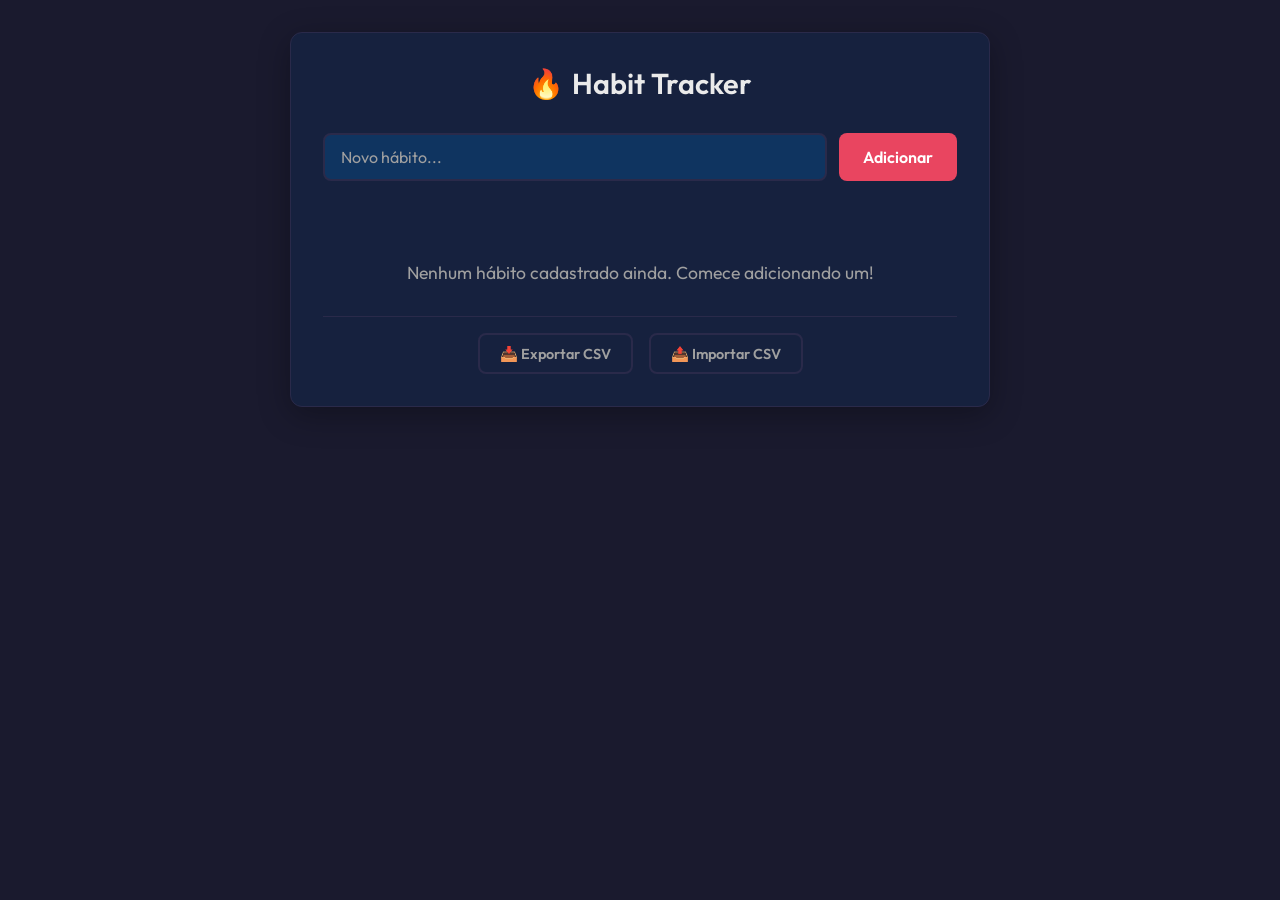
<file: 01-habit-tracker/index.html>
<!DOCTYPE html>
<!DOCTYPE html>
<html lang="pt-BR">
<head>
  <meta charset="UTF-8">
  <meta name="viewport" content="width=device-width, initial-scale=1.0">
  <title>Habit Tracker</title>
  <link rel="preconnect" href="https://fonts.googleapis.com">
  <link rel="preconnect" href="https://fonts.gstatic.com" crossorigin>
  <link href="https://fonts.googleapis.com/css2?family=Outfit:wght@400;600;700&display=swap" rel="stylesheet">
  <style>
    * {
      margin: 0;
      padding: 0;
      box-sizing: border-box;
    }

    body {
      font-family: 'Outfit', sans-serif;
      background-color: #1a1a2e;
      color: #eaeaea;
      min-height: 100vh;
      padding: 2rem 1rem;
    }

    .container {
      max-width: 700px;
      margin: 0 auto;
    }

    .card {
      background: #16213e;
      border-radius: 12px;
      padding: 2rem;
      box-shadow: 0 8px 32px rgba(0, 0, 0, 0.3);
      border: 1px solid #2a2a4a;
    }

    header {
      text-align: center;
      margin-bottom: 2rem;
    }

    header h1 {
      font-size: 1.8rem;
      font-weight: 600;
      display: flex;
      align-items: center;
      justify-content: center;
      gap: 0.5rem;
    }

    header h1::before {
      content: "🔥";
    }

    .add-habit-form {
      display: flex;
      gap: 0.75rem;
      margin-bottom: 1.5rem;
    }

    .add-habit-form input {
      flex: 1;
      padding: 0.75rem 1rem;
      border: 2px solid #2a2a4a;
      border-radius: 8px;
      background: #0f3460;
      color: #eaeaea;
      font-family: inherit;
      font-size: 1rem;
      outline: none;
      transition: border-color 0.2s ease;
    }

    .add-habit-form input:focus {
      border-color: #e94560;
    }

    .add-habit-form input::placeholder {
      color: #a0a0a0;
    }

    .add-habit-form button {
      padding: 0.75rem 1.5rem;
      background: #e94560;
      color: #fff;
      border: none;
      border-radius: 8px;
      font-family: inherit;
      font-size: 1rem;
      font-weight: 600;
      cursor: pointer;
      transition: transform 0.2s ease, background-color 0.2s ease;
    }

    .add-habit-form button:hover {
      background: #d63850;
      transform: scale(1.02);
    }

    .progress-bar-container {
      margin-bottom: 1.5rem;
      padding: 1rem;
      background: #0f3460;
      border-radius: 10px;
    }

    .progress-bar-label {
      display: flex;
      justify-content: space-between;
      margin-bottom: 0.5rem;
      font-size: 0.9rem;
    }

    .progress-bar-label span:first-child {
      color: #a0a0a0;
    }

    .progress-bar {
      height: 12px;
      background: #16213e;
      border-radius: 6px;
      overflow: hidden;
    }

    .progress-bar-fill {
      height: 100%;
      background: #e94560;
      border-radius: 6px;
      transition: width 0.3s ease, background-color 0.3s ease;
    }

    .progress-bar-fill.warning {
      background: #f39c12;
    }

    .progress-bar-fill.complete {
      background: #00d9a5;
    }

    .parabens {
      color: #00d9a5;
      font-weight: 700;
      animation: pulse 1s ease-in-out infinite;
    }

    @keyframes pulse {
      0%, 100% { opacity: 1; }
      50% { opacity: 0.6; }
    }

    .habit-list {
      display: flex;
      flex-direction: column;
      gap: 1rem;
      margin-bottom: 1.5rem;
    }

    .habit-card {
      background: #0f3460;
      border-radius: 10px;
      padding: 1.25rem;
      transition: transform 0.2s ease, box-shadow 0.2s ease;
    }

    .habit-card:hover {
      transform: translateY(-2px);
      box-shadow: 0 4px 16px rgba(0, 0, 0, 0.2);
    }

    .habit-header {
      display: flex;
      align-items: center;
      justify-content: space-between;
      margin-bottom: 1rem;
    }

    .habit-name {
      font-size: 1.1rem;
      font-weight: 600;
      cursor: pointer;
      padding: 0.25rem 0.5rem;
      border-radius: 4px;
      transition: background-color 0.2s ease;
    }

    .habit-name:hover {
      background: rgba(255, 255, 255, 0.1);
    }

    .habit-name-input {
      font-size: 1.1rem;
      font-weight: 600;
      font-family: inherit;
      background: #16213e;
      color: #eaeaea;
      border: 2px solid #e94560;
      border-radius: 4px;
      padding: 0.25rem 0.5rem;
      outline: none;
    }

    .habit-streak {
      display: flex;
      align-items: center;
      gap: 0.4rem;
      font-weight: 700;
      font-size: 1.1rem;
      color: #00d9a5;
    }

    .habit-streak.high-streak {
      text-shadow: 0 0 10px rgba(0, 217, 165, 0.5);
    }

    .delete-btn {
      background: transparent;
      border: none;
      color: #a0a0a0;
      font-size: 1.2rem;
      cursor: pointer;
      padding: 0.25rem 0.5rem;
      border-radius: 4px;
      opacity: 0;
      transition: opacity 0.2s ease, color 0.2s ease, background-color 0.2s ease;
    }

    .habit-card:hover .delete-btn {
      opacity: 1;
    }

    .delete-btn:hover {
      color: #e94560;
      background: rgba(233, 69, 96, 0.1);
    }

    .days-container {
      display: flex;
      justify-content: space-between;
      gap: 0.5rem;
    }

    .day-column {
      display: flex;
      flex-direction: column;
      align-items: center;
      gap: 0.4rem;
    }

    .day-label {
      font-size: 0.7rem;
      color: #a0a0a0;
      text-transform: uppercase;
    }

    .day-checkbox {
      width: 32px;
      height: 32px;
      border-radius: 6px;
      border: 2px solid #2a2a4a;
      background: #16213e;
      cursor: pointer;
      display: flex;
      align-items: center;
      justify-content: center;
      transition: all 0.2s ease;
    }

    .day-checkbox:hover {
      border-color: #e94560;
    }

    .day-checkbox.checked {
      background: #00d9a5;
      border-color: #00d9a5;
    }

    .day-checkbox.checked::after {
      content: "✓";
      color: #1a1a2e;
      font-weight: 700;
      font-size: 0.9rem;
    }

    .empty-state {
      text-align: center;
      padding: 2rem;
      color: #a0a0a0;
    }

    .empty-state p {
      font-size: 1.1rem;
    }

    .footer {
      display: flex;
      justify-content: center;
      gap: 1rem;
      padding-top: 1rem;
      border-top: 1px solid #2a2a4a;
    }

    .footer button {
      padding: 0.6rem 1.25rem;
      background: transparent;
      color: #a0a0a0;
      border: 2px solid #2a2a4a;
      border-radius: 8px;
      font-family: inherit;
      font-size: 0.9rem;
      font-weight: 600;
      cursor: pointer;
      transition: all 0.2s ease;
    }

    .footer button:hover {
      border-color: #e94560;
      color: #e94560;
    }

    #importInput {
      display: none;
    }

    .toast {
      position: fixed;
      bottom: 2rem;
      left: 50%;
      transform: translateX(-50%) translateY(100px);
      background: #16213e;
      color: #eaeaea;
      padding: 0.75rem 1.5rem;
      border-radius: 8px;
      border: 1px solid #2a2a4a;
      box-shadow: 0 4px 16px rgba(0, 0, 0, 0.3);
      opacity: 0;
      transition: all 0.3s ease;
      z-index: 1000;
    }

    .toast.show {
      transform: translateX(-50%) translateY(0);
      opacity: 1;
    }

    .toast.error {
      border-color: #e94560;
    }

    .toast.success {
      border-color: #00d9a5;
    }

    @media (max-width: 500px) {
      .card {
        padding: 1.25rem;
      }

      .add-habit-form {
        flex-direction: column;
      }

      .days-container {
        gap: 0.25rem;
      }

      .day-checkbox {
        width: 28px;
        height: 28px;
      }

      .footer {
        flex-direction: column;
      }

      .footer button {
        width: 100%;
      }
    }
  </style>
</head>
<body>
  <div class="container">
    <div class="card">
      <header>
        <h1>Habit Tracker</h1>
      </header>

      <form class="add-habit-form" id="addHabitForm">
        <input type="text" id="habitInput" placeholder="Novo hábito..." autocomplete="off">
        <button type="submit">Adicionar</button>
      </form>

      <div class="progress-bar-container" id="progressBarContainer" style="display: none;">
        <div class="progress-bar-label">
          <span>Progresso de hoje</span>
          <span id="progressText">0%</span>
        </div>
        <div class="progress-bar">
          <div class="progress-bar-fill" id="progressBarFill" style="width: 0%"></div>
        </div>
      </div>

      <div class="habit-list" id="habitList"></div>

      <div class="empty-state" id="emptyState">
        <p>Nenhum hábito cadastrado ainda. Comece adicionando um!</p>
      </div>

      <footer class="footer">
        <button id="exportBtn">📥 Exportar CSV</button>
        <button id="importBtn">📤 Importar CSV</button>
        <input type="file" id="importInput" accept=".csv">
      </footer>
    </div>
  </div>

  <div class="toast" id="toast"></div>

  <script>
    const STORAGE_KEY = 'habitTrackerData';
    let habits = [];

    // Initialize
    document.addEventListener('DOMContentLoaded', () => {
      loadFromStorage();
      renderHabits();
      setupEventListeners();
    });

    function loadFromStorage() {
      try {
        const data = localStorage.getItem(STORAGE_KEY);
        if (data) {
          habits = JSON.parse(data);
        }
      } catch (e) {
        showToast('Erro ao carregar dados do navegador', 'error');
      }
    }

    function saveToStorage() {
      try {
        localStorage.setItem(STORAGE_KEY, JSON.stringify(habits));
      } catch (e) {
        showToast('Erro ao salvar dados', 'error');
      }
    }

    function generateId() {
      return Date.now().toString(36) + Math.random().toString(36).substr(2);
    }

    function getPast7Days() {
      const days = [];
      for (let i = 6; i >= 0; i--) {
        const date = new Date();
        date.setDate(date.getDate() - i);
        days.push(formatDate(date));
      }
      return days;
    }

    function formatDate(date) {
      return date.toISOString().split('T')[0];
    }

    function getDayLabel(dateStr) {
      const date = new Date(dateStr + 'T00:00:00');
      const days = ['Dom', 'Seg', 'Ter', 'Qua', 'Qui', 'Sex', 'Sáb'];
      return days[date.getDay()];
    }

    function calculateStreak(completions) {
      const sortedDates = [...completions].sort().reverse();
      if (sortedDates.length === 0) return 0;

      const today = formatDate(new Date());
      const yesterday = formatDate(new Date(Date.now() - 86400000));

      let streak = 0;
      let currentDate = sortedDates.includes(today) ? today : yesterday;

      for (const date of sortedDates) {
        if (date === currentDate) {
          streak++;
          const prevDate = new Date(currentDate + 'T00:00:00');
          prevDate.setDate(prevDate.getDate() - 1);
          currentDate = formatDate(prevDate);
        } else if (date < currentDate) {
          break;
        }
      }

      return streak;
    }

    function addHabit(name) {
      const trimmedName = name.trim();
      if (!trimmedName) {
        showToast('Digite um nome para o hábito', 'error');
        return false;
      }

      habits.push({
        id: generateId(),
        name: trimmedName,
        completions: []
      });

      saveToStorage();
      renderHabits();
      showToast('Hábito adicionado!', 'success');
      return true;
    }

    function deleteHabit(id) {
      habits = habits.filter(h => h.id !== id);
      saveToStorage();
      renderHabits();
      showToast('Hábito removido', 'success');
    }

    function toggleCompletion(habitId, date) {
      const habit = habits.find(h => h.id === habitId);
      if (!habit) return;

      const index = habit.completions.indexOf(date);
      if (index > -1) {
        habit.completions.splice(index, 1);
      } else {
        habit.completions.push(date);
      }

      saveToStorage();
      renderHabits();
    }

    function updateHabitName(habitId, newName) {
      const trimmedName = newName.trim();
      if (!trimmedName) {
        showToast('O nome não pode estar vazio', 'error');
        return;
      }

      const habit = habits.find(h => h.id === habitId);
      if (habit) {
        habit.name = trimmedName;
        saveToStorage();
        renderHabits();
      }
    }

    function makeNameEditable(habitId, element) {
      const habit = habits.find(h => h.id === habitId);
      if (!habit) return;

      const input = document.createElement('input');
      input.type = 'text';
      input.className = 'habit-name-input';
      input.value = habit.name;

      element.replaceWith(input);
      input.focus();
      input.select();

      const saveName = () => {
        updateHabitName(habitId, input.value);
      };

      input.addEventListener('blur', saveName);
      input.addEventListener('keydown', (e) => {
        if (e.key === 'Enter') {
          saveName();
        } else if (e.key === 'Escape') {
          renderHabits();
        }
      });
    }

    function renderHabits() {
      const habitList = document.getElementById('habitList');
      const emptyState = document.getElementById('emptyState');
      const progressContainer = document.getElementById('progressBarContainer');
      const past7Days = getPast7Days();

      // Update progress bar
      updateProgressBar(progressContainer);

      if (habits.length === 0) {
        habitList.innerHTML = '';
        emptyState.style.display = 'block';
        progressContainer.style.display = 'none';
        return;
      }

      emptyState.style.display = 'none';
      progressContainer.style.display = 'block';

      habitList.innerHTML = habits.map(habit => {
        const streak = calculateStreak(habit.completions);
        const streakClass = streak >= 7 ? 'high-streak' : '';

        return `
          <div class="habit-card" data-id="${habit.id}">
            <div class="habit-header">
              <span class="habit-name" ondblclick="makeNameEditable('${habit.id}', this)">${escapeHtml(habit.name)}</span>
              <span class="habit-streak ${streakClass}">🔥 ${streak}</span>
              <button class="delete-btn" onclick="deleteHabit('${habit.id}')" title="Excluir">✕</button>
            </div>
            <div class="days-container">
              ${past7Days.map(date => {
                const isChecked = habit.completions.includes(date);
                return `
                  <div class="day-column">
                    <span class="day-label">${getDayLabel(date)}</span>
                    <div class="day-checkbox ${isChecked ? 'checked' : ''}" 
                         onclick="toggleCompletion('${habit.id}', '${date}')"
                         title="${date}"></div>
                  </div>
                `;
              }).join('')}
            </div>
          </div>
        `;
      }).join('');
    }

    function escapeHtml(text) {
      const div = document.createElement('div');
      div.textContent = text;
      return div.innerHTML;
    }

    function updateProgressBar(container) {
      if (habits.length === 0) {
        container.style.display = 'none';
        return;
      }

      const today = formatDate(new Date());
      const completedToday = habits.filter(h => h.completions.includes(today)).length;
      const totalHabits = habits.length;
      const percentage = Math.round((completedToday / totalHabits) * 100);

      const progressFill = document.getElementById('progressBarFill');
      const progressText = document.getElementById('progressText');

      progressFill.style.width = percentage + '%';
      progressFill.className = 'progress-bar-fill';

      if (percentage === 100) {
        progressFill.classList.add('complete');
        progressText.innerHTML = '100% <span class="parabens">🎉 Parabéns!</span>';
      } else if (percentage >= 70) {
        progressFill.classList.add('warning');
        progressText.textContent = percentage + '%';
      } else {
        progressText.textContent = percentage + '%';
      }
    }

    function exportToCSV() {
      if (habits.length === 0) {
        showToast('Nenhum hábito para exportar', 'error');
        return;
      }

      let csv = 'Hábito,Datas de Conclusão\n';

      habits.forEach(habit => {
        const dates = habit.completions.join('; ');
        const row = `"${habit.name.replace(/"/g, '""')}","${dates}"`;
        csv += row + '\n';
      });

      const blob = new Blob([csv], { type: 'text/csv;charset=utf-8;' });
      const link = document.createElement('a');
      link.href = URL.createObjectURL(blob);
      link.download = 'habitos_export.csv';
      link.click();
      URL.revokeObjectURL(link.href);

      showToast('Exportado com sucesso!', 'success');
    }

    function importFromCSV(file) {
      const reader = new FileReader();

      reader.onload = (e) => {
        try {
          const text = e.target.result;
          const lines = text.split('\n').filter(line => line.trim());

          if (lines.length < 2) {
            showToast('Arquivo CSV vazio ou inválido', 'error');
            return;
          }

          let importedCount = 0;

          for (let i = 1; i < lines.length; i++) {
            const line = lines[i].trim();
            if (!line) continue;

            // Parse CSV line handling quoted values
            const match = line.match(/^"([^"]*(?:""[^"]*)*)"(?:,|$)/);
            if (!match) continue;

            const name = match[1].replace(/""/g, '"').trim();
            if (!name) continue;

            let completions = [];
            const remaining = line.slice(match[0].length);
            if (remaining.trim()) {
              const datesMatch = remaining.match(/^,"([^"]*)"/);
              if (datesMatch && datesMatch[1]) {
                completions = datesMatch[1].split(';').map(d => d.trim()).filter(d => d);
              }
            }

            // Check if habit exists, merge completions
            const existingHabit = habits.find(h => h.name.toLowerCase() === name.toLowerCase());
            if (existingHabit) {
              completions.forEach(date => {
                if (!existingHabit.completions.includes(date)) {
                  existingHabit.completions.push(date);
                }
              });
            } else {
              habits.push({
                id: generateId(),
                name: name,
                completions: completions
              });
              importedCount++;
            }
          }

          saveToStorage();
          renderHabits();
          showToast(`${importedCount} hábito(s) importado(s)!`, 'success');

        } catch (err) {
          showToast('Erro ao processar arquivo CSV', 'error');
          console.error(err);
        }
      };

      reader.onerror = () => {
        showToast('Erro ao ler arquivo', 'error');
      };

      reader.readAsText(file);
    }

    function showToast(message, type = '') {
      const toast = document.getElementById('toast');
      toast.textContent = message;
      toast.className = 'toast ' + type;

      // Trigger reflow for animation
      void toast.offsetWidth;
      toast.classList.add('show');

      setTimeout(() => {
        toast.classList.remove('show');
      }, 3000);
    }

    function setupEventListeners() {
      const form = document.getElementById('addHabitForm');
      const input = document.getElementById('habitInput');
      const exportBtn = document.getElementById('exportBtn');
      const importBtn = document.getElementById('importBtn');
      const importInput = document.getElementById('importInput');

      form.addEventListener('submit', (e) => {
        e.preventDefault();
        if (addHabit(input.value)) {
          input.value = '';
        }
      });

      exportBtn.addEventListener('click', exportToCSV);

      importBtn.addEventListener('click', () => {
        importInput.click();
      });

      importInput.addEventListener('change', (e) => {
        if (e.target.files.length > 0) {
          importFromCSV(e.target.files[0]);
          e.target.value = '';
        }
      });
    }
  </script>
</body>
</html>
</file>
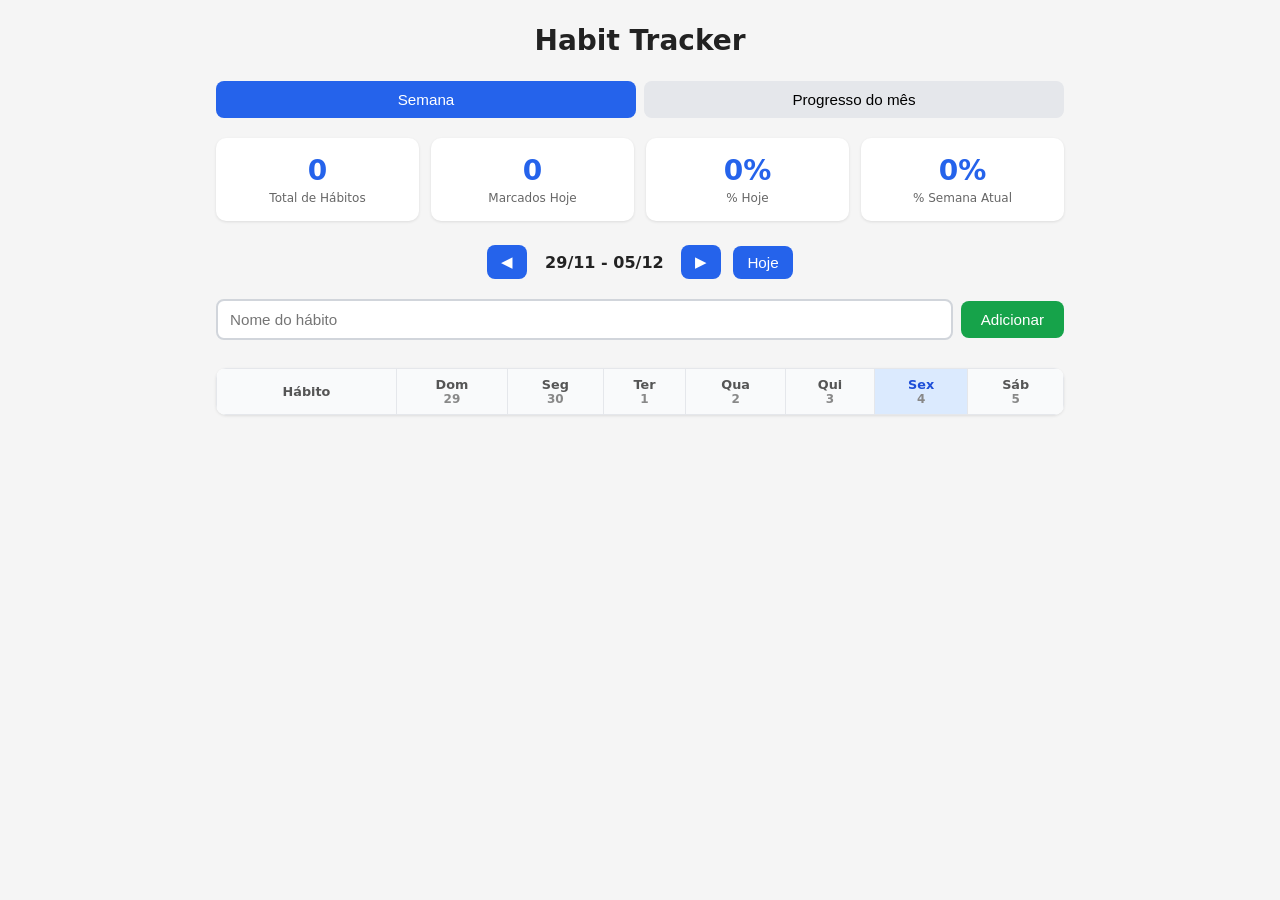
<file: v2/index.html>
<!DOCTYPE html>
<html lang="pt-BR">
<head>
  <meta charset="UTF-8" />
  <meta name="viewport" content="width=device-width, initial-scale=1.0" />
  <title>Habit Tracker</title>
  <link rel="stylesheet" href="styles.css" />
</head>
<body>
  <div class="container">
    <h1>Habit Tracker</h1>

    <nav id="tab-bar" aria-label="Visualizações">
      <button id="tab-week" class="tab active" type="button">Semana</button>
      <button id="tab-month" class="tab" type="button">Progresso do mês</button>
    </nav>

    <section id="weekly-view">
      <!-- Stats Panel -->
      <section id="stats" aria-label="Estatísticas">
      <div class="stat">
        <span class="stat-value" id="stat-total">0</span>
        <span class="stat-label">Total de Hábitos</span>
      </div>
      <div class="stat">
        <span class="stat-value" id="stat-today">0</span>
        <span class="stat-label">Marcados Hoje</span>
      </div>
      <div class="stat">
        <span class="stat-value" id="stat-pct-today">0%</span>
        <span class="stat-label">% Hoje</span>
      </div>
      <div class="stat">
        <span class="stat-value" id="stat-pct-week">0%</span>
        <span class="stat-label">% Semana Atual</span>
      </div>
    </section>

    <!-- Week Navigation -->
    <nav id="week-nav" aria-label="Navegação de semana">
      <button id="prev-week" type="button" aria-label="Semana anterior">◀</button>
      <span id="week-range">--/-- - --/--</span>
      <button id="next-week" type="button" aria-label="Próxima semana">▶</button>
      <button id="today-btn" type="button">Hoje</button>
    </nav>

    <!-- Add Habit Form -->
    <form id="add-form" autocomplete="off">
      <input
        type="text"
        id="habit-input"
        placeholder="Nome do hábito"
        aria-label="Nome do hábito"
      />
      <button type="submit" id="add-btn">Adicionar</button>
      <span id="form-error" class="error-msg" role="alert"></span>
    </form>

    <!-- Weekly Table -->
    <table id="weekly-table">
      <thead>
        <tr id="table-header">
          <!-- header cells generated by JS -->
        </tr>
      </thead>
      <tbody id="table-body">
        <!-- habit rows generated by JS -->
      </tbody>
    </table>
    </section>

    <section id="monthly-view" class="hidden">
      <nav id="month-nav" aria-label="Navegação de mês">
        <button id="prev-month" type="button" aria-label="Mês anterior">◀</button>
        <span id="month-label">—</span>
        <button id="next-month" type="button" aria-label="Próximo mês">▶</button>
      </nav>
      <div class="monthly-scroll">
        <table id="monthly-table">
          <thead>
            <tr id="monthly-header">
            </tr>
          </thead>
          <tbody id="monthly-body">
          </tbody>
        </table>
      </div>
    </section>
  </div>

  <script src="app.js"></script>
</body>
</html>
</file>
<file: v2/styles.css>
/* ===== Base ===== */
* {
  margin: 0;
  padding: 0;
  box-sizing: border-box;
}

body {
  font-family: system-ui, -apple-system, "Segoe UI", Roboto, sans-serif;
  background: #f5f5f5;
  color: #222;
  min-height: 100vh;
}

.container {
  max-width: 880px;
  margin: 0 auto;
  padding: 24px 16px;
}

h1 {
  font-size: 1.75rem;
  text-align: center;
  margin-bottom: 24px;
}

/* ===== Stats Panel ===== */
#stats {
  display: grid;
  grid-template-columns: repeat(4, 1fr);
  gap: 12px;
  margin-bottom: 24px;
}

.stat {
  background: #fff;
  border-radius: 10px;
  padding: 16px 8px;
  text-align: center;
  box-shadow: 0 1px 3px rgba(0, 0, 0, 0.1);
}

.stat-value {
  display: block;
  font-size: 1.75rem;
  font-weight: 700;
  color: #2563eb;
}

.stat-label {
  display: block;
  font-size: 0.75rem;
  color: #666;
  margin-top: 4px;
}

/* ===== Week Navigation ===== */
#week-nav {
  display: flex;
  align-items: center;
  justify-content: center;
  gap: 12px;
  margin-bottom: 20px;
}

#week-nav button {
  background: #2563eb;
  color: #fff;
  border: none;
  border-radius: 8px;
  padding: 8px 14px;
  font-size: 0.95rem;
  cursor: pointer;
  transition: background 0.15s;
}

#week-nav button:hover {
  background: #1d4ed8;
}

#week-range {
  font-weight: 600;
  font-size: 1rem;
  min-width: 130px;
  text-align: center;
}

#today-btn {
  background: #6366f1;
}

#today-btn:hover {
  background: #4f46e5;
}

/* ===== Add Habit Form ===== */
#add-form {
  display: flex;
  flex-wrap: wrap;
  align-items: center;
  gap: 8px;
  margin-bottom: 20px;
}

#habit-input {
  flex: 1;
  min-width: 180px;
  padding: 10px 12px;
  border: 2px solid #d1d5db;
  border-radius: 8px;
  font-size: 0.95rem;
  outline: none;
  transition: border-color 0.15s;
}

#habit-input:focus {
  border-color: #2563eb;
}

#habit-input.error {
  border-color: #dc2626;
}

#add-btn {
  background: #16a34a;
  color: #fff;
  border: none;
  border-radius: 8px;
  padding: 10px 20px;
  font-size: 0.95rem;
  cursor: pointer;
  transition: background 0.15s;
}

#add-btn:hover {
  background: #15803d;
}

.error-msg {
  color: #dc2626;
  font-size: 0.85rem;
  width: 100%;
  min-height: 0;
  overflow: hidden;
}

.error-msg.visible {
  min-height: 1.2em;
}

/* ===== Weekly Table ===== */
#weekly-table {
  width: 100%;
  border-collapse: collapse;
  background: #fff;
  border-radius: 10px;
  overflow: hidden;
  box-shadow: 0 1px 3px rgba(0, 0, 0, 0.1);
}

#weekly-table th,
#weekly-table td {
  border: 1px solid #e5e7eb;
  padding: 8px 4px;
  text-align: center;
}

#table-header th {
  background: #f9fafb;
  font-size: 0.8rem;
  color: #555;
}

#table-header th.col-name {
  width: 180px;
}

#table-header th.today-col {
  background: #dbeafe;
  color: #1d4ed8;
  font-weight: 700;
}

#table-header th .day-abbr {
  display: block;
  font-weight: 600;
}

#table-header th .day-date {
  display: block;
  font-size: 0.75rem;
  color: #888;
}

#table-body td {
  height: 52px;
}

#table-body td.habit-name-cell {
  text-align: left;
  padding-left: 12px;
  font-weight: 500;
}

#table-body td.today-col {
  background: #eff6ff;
}

.cell-btn {
  width: 32px;
  height: 32px;
  border-radius: 50%;
  border: 2px solid #d1d5db;
  background: #fff;
  cursor: pointer;
  display: inline-flex;
  align-items: center;
  justify-content: center;
  font-size: 1rem;
  color: transparent;
  transition: all 0.15s;
}

.cell-btn:hover {
  border-color: #2563eb;
}

.cell-btn.marked {
  background: #16a34a;
  border-color: #16a34a;
  color: #fff;
}

.cell-btn.disabled {
  background: #f3f4f6;
  border-color: #e5e7eb;
  color: transparent;
  cursor: not-allowed;
  opacity: 0.5;
}

.cell-btn.disabled:hover {
  border-color: #e5e7eb;
}

.delete-btn {
  background: none;
  border: none;
  color: #dc2626;
  cursor: pointer;
  font-size: 1.1rem;
  padding: 4px;
  margin-left: 8px;
  border-radius: 4px;
  transition: background 0.15s;
}

.delete-btn:hover {
  background: #fee2e2;
}

/* ===== Responsive ===== */
@media (max-width: 600px) {
  #stats {
    grid-template-columns: repeat(2, 1fr);
  }

  .stat-value {
    font-size: 1.4rem;
  }

  #weekly-table th,
  #weekly-table td {
    padding: 6px 2px;
  }

  .cell-btn {
    width: 28px;
    height: 28px;
  }

  #table-header th.col-name {
    width: 100px;
  }
}

/* ===== View Toggle (Tab Bar) ===== */
.hidden {
  display: none;
}

#tab-bar {
  display: flex;
  gap: 8px;
  margin-bottom: 20px;
}

.tab {
  flex: 1;
  padding: 10px;
  border: none;
  border-radius: 8px;
  background: #e5e7eb;
  cursor: pointer;
  font-size: 0.95rem;
  transition: background 0.15s;
}

.tab:hover {
  background: #d1d5db;
}

.tab.active {
  background: #2563eb;
  color: #fff;
}

.tab.active:hover {
  background: #1d4ed8;
}

/* ===== Month Navigation ===== */
#month-nav {
  display: flex;
  align-items: center;
  justify-content: center;
  gap: 12px;
  margin-bottom: 20px;
}

#month-nav button {
  background: #2563eb;
  color: #fff;
  border: none;
  border-radius: 8px;
  padding: 8px 14px;
  font-size: 0.95rem;
  cursor: pointer;
  transition: background 0.15s;
}

#month-nav button:hover {
  background: #1d4ed8;
}

#month-label {
  font-weight: 600;
  font-size: 1rem;
  min-width: 130px;
  text-align: center;
}

/* ===== Monthly View ===== */
.monthly-scroll {
  overflow-x: auto;
}

#monthly-table {
  width: 100%;
  border-collapse: collapse;
  background: #fff;
  border-radius: 10px;
  overflow: hidden;
  box-shadow: 0 1px 3px rgba(0, 0, 0, 0.1);
}

#monthly-table th,
#monthly-table td {
  border: 1px solid #e5e7eb;
  text-align: center;
  min-width: 28px;
  padding: 4px 2px;
}

#monthly-table th {
  background: #f9fafb;
  font-size: 0.8rem;
  color: #555;
}

.m-col-name,
.m-habit-name {
  min-width: 110px;
  text-align: left;
  padding-left: 8px;
}

/* ===== Monthly Dots ===== */
.dot {
  display: inline-block;
  width: 12px;
  height: 12px;
  border-radius: 50%;
}

.dot-filled {
  background: #16a34a;
}

.dot-empty {
  background: transparent;
  border: 2px solid #d1d5db;
}

/* ===== Monthly Today Column ===== */
#monthly-table .today-col {
  background: #eff6ff;
}
</file>
